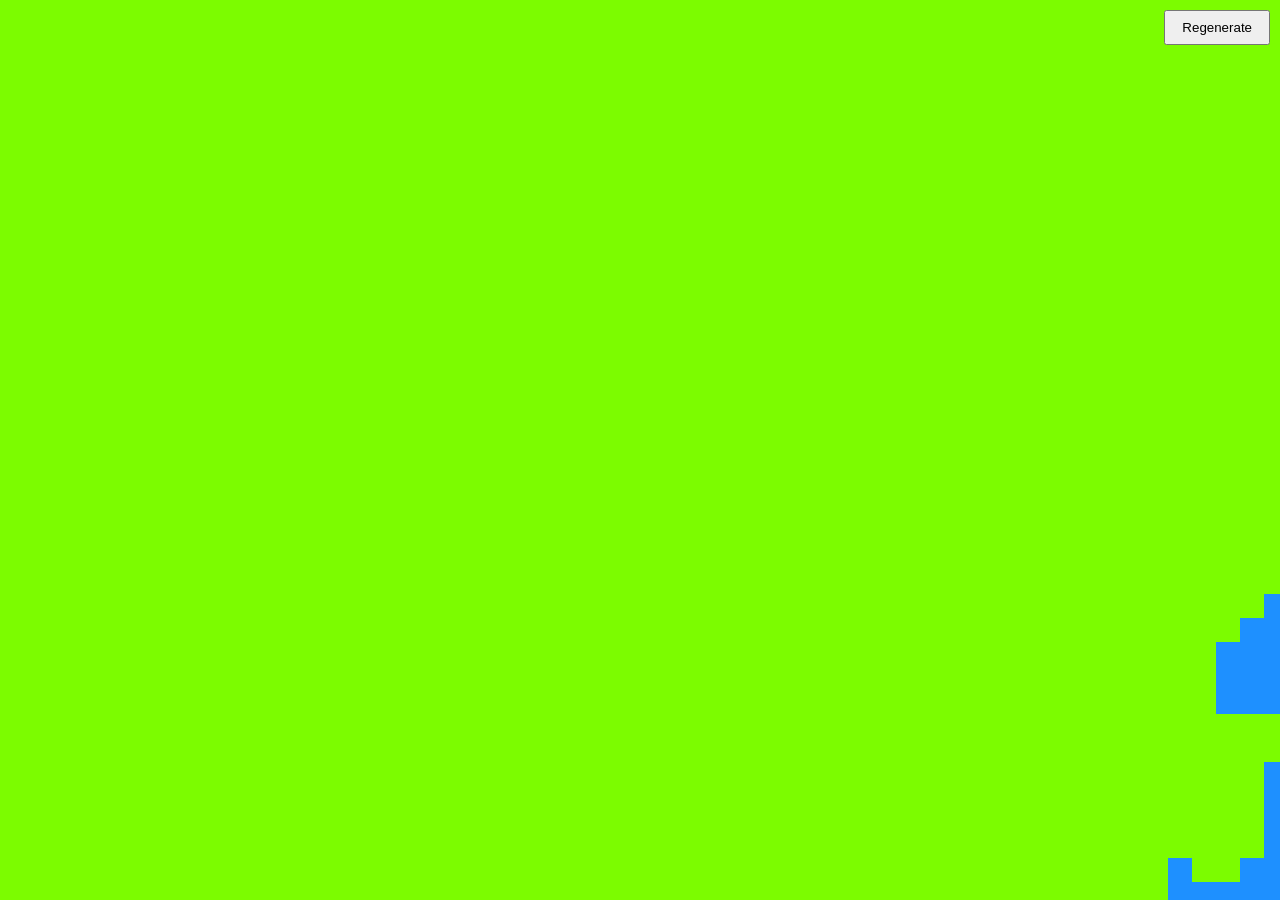
<file: archive/1.0/index.html>
<!DOCTYPE html>
<html lang="en">
<head>
  <meta charset="UTF-8" />
  <meta name="viewport" content="width=device-width, initial-scale=1.0" />
  <title>Canvas Map with Noise Terrain</title>
  <link rel="stylesheet" href="style.css" />
  <script defer src="game.js"></script>
</head>
<body>
  <canvas id="mapCanvas"></canvas>
  <button id="regenBtn" onclick="location.reload()" style="position:fixed;top:10px;right:10px;padding:8px 16px;cursor:pointer;">Regenerate</button>
</body>
</html>
</file>
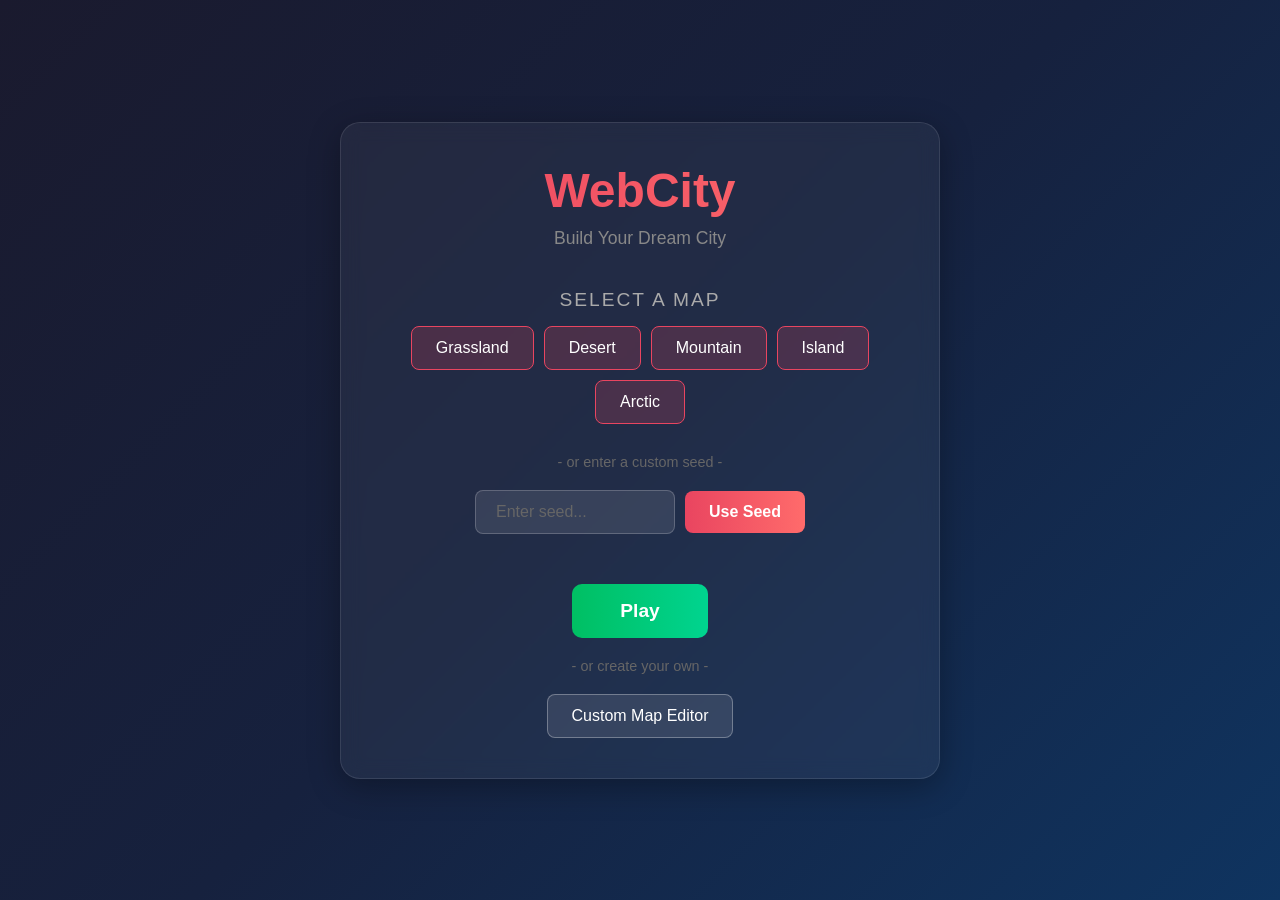
<file: archive/1.1/index.html>
<!DOCTYPE html>
<html lang="en">
<head>
    <meta charset="UTF-8">
    <meta name="viewport" content="width=device-width, initial-scale=1.0">
    <title>WebCity - City Builder</title>
    <style>
        * {
            margin: 0;
            padding: 0;
            box-sizing: border-box;
        }

        body {
            font-family: 'Segoe UI', Tahoma, Geneva, Verdana, sans-serif;
            background: linear-gradient(135deg, #1a1a2e 0%, #16213e 50%, #0f3460 100%);
            min-height: 100vh;
            display: flex;
            justify-content: center;
            align-items: center;
            color: #fff;
        }

        .container {
            text-align: center;
            padding: 40px;
            background: rgba(255, 255, 255, 0.05);
            border-radius: 20px;
            backdrop-filter: blur(10px);
            border: 1px solid rgba(255, 255, 255, 0.1);
            box-shadow: 0 8px 32px rgba(0, 0, 0, 0.3);
            max-width: 600px;
            width: 90%;
        }

        h1 {
            font-size: 3rem;
            margin-bottom: 10px;
            background: linear-gradient(90deg, #e94560, #ff6b6b);
            -webkit-background-clip: text;
            -webkit-text-fill-color: transparent;
            background-clip: text;
        }

        .subtitle {
            color: #888;
            margin-bottom: 40px;
            font-size: 1.1rem;
        }

        .section {
            margin-bottom: 30px;
        }

        .section-title {
            font-size: 1.2rem;
            color: #aaa;
            margin-bottom: 15px;
            text-transform: uppercase;
            letter-spacing: 2px;
        }

        .map-buttons {
            display: flex;
            flex-wrap: wrap;
            gap: 10px;
            justify-content: center;
        }

        .map-btn {
            padding: 12px 24px;
            background: rgba(233, 69, 96, 0.2);
            border: 1px solid #e94560;
            color: #fff;
            border-radius: 8px;
            cursor: pointer;
            transition: all 0.3s ease;
            font-size: 1rem;
        }

        .map-btn:hover {
            background: #e94560;
            transform: translateY(-2px);
            box-shadow: 0 4px 15px rgba(233, 69, 96, 0.4);
        }

        .seed-section {
            display: flex;
            gap: 10px;
            justify-content: center;
            align-items: center;
            flex-wrap: wrap;
        }

        .seed-input {
            padding: 12px 20px;
            background: rgba(255, 255, 255, 0.1);
            border: 1px solid rgba(255, 255, 255, 0.2);
            border-radius: 8px;
            color: #fff;
            font-size: 1rem;
            width: 200px;
            outline: none;
            transition: border-color 0.3s ease;
        }

        .seed-input::placeholder {
            color: #666;
        }

        .seed-input:focus {
            border-color: #e94560;
        }

        .custom-btn {
            padding: 12px 24px;
            background: linear-gradient(90deg, #e94560, #ff6b6b);
            border: none;
            color: #fff;
            border-radius: 8px;
            cursor: pointer;
            transition: all 0.3s ease;
            font-size: 1rem;
            font-weight: bold;
        }

        .custom-btn:hover {
            transform: translateY(-2px);
            box-shadow: 0 4px 15px rgba(233, 69, 96, 0.6);
        }

        .play-btn {
            padding: 16px 48px;
            background: linear-gradient(90deg, #00bf63, #00d48f);
            border: none;
            color: #fff;
            border-radius: 10px;
            cursor: pointer;
            transition: all 0.3s ease;
            font-size: 1.2rem;
            font-weight: bold;
            margin-top: 20px;
        }

        .play-btn:hover {
            transform: translateY(-3px);
            box-shadow: 0 6px 20px rgba(0, 191, 99, 0.5);
        }

        .editor-btn {
            padding: 12px 24px;
            background: rgba(255, 255, 255, 0.1);
            border: 1px solid rgba(255, 255, 255, 0.3);
            color: #fff;
            border-radius: 8px;
            cursor: pointer;
            transition: all 0.3s ease;
            font-size: 1rem;
        }

        .editor-btn:hover {
            background: rgba(255, 255, 255, 0.2);
            transform: translateY(-2px);
        }

        .or-text {
            color: #666;
            margin: 20px 0;
            font-size: 0.9rem;
        }
    </style>
</head>
<body>
    <div class="container">
        <h1>WebCity</h1>
        <p class="subtitle">Build Your Dream City</p>

        <div class="section">
            <p class="section-title">Select a Map</p>
            <div class="map-buttons">
                <button class="map-btn" onclick="selectPreset('grassland')">Grassland</button>
                <button class="map-btn" onclick="selectPreset('desert')">Desert</button>
                <button class="map-btn" onclick="selectPreset('mountain')">Mountain</button>
                <button class="map-btn" onclick="selectPreset('island')">Island</button>
                <button class="map-btn" onclick="selectPreset('arctic')">Arctic</button>
            </div>
        </div>

        <p class="or-text">- or enter a custom seed -</p>

        <div class="section">
            <div class="seed-section">
                <input type="text" id="seedInput" class="seed-input" placeholder="Enter seed...">
                <button class="custom-btn" onclick="startWithSeed()">Use Seed</button>
            </div>
        </div>

        <button class="play-btn" onclick="startGame()">Play</button>

        <p class="or-text">- or create your own -</p>

        <button class="editor-btn" onclick="openEditor()">Custom Map Editor</button>
    </div>

    <script>
        const presetSeeds = {
            grassland: '63ykben9',
            desert: '2002',
            mountain: '3003',
            island: '4004',
            arctic: '5005'
        };

        let selectedMap = null;

        function selectPreset(mapType) {
            selectedMap = mapType;
            document.getElementById('seedInput').value = '';
            document.querySelectorAll('.map-btn').forEach(btn => {
                btn.style.background = 'rgba(233, 69, 96, 0.2)';
                btn.style.boxShadow = 'none';
            });
            event.target.style.background = '#e94560';
            event.target.style.boxShadow = '0 4px 15px rgba(233, 69, 96, 0.4)';
        }

        function startWithSeed() {
            const seed = document.getElementById('seedInput').value.trim();
            if (seed) {
                selectedMap = 'seed:' + seed;
                document.querySelectorAll('.map-btn').forEach(btn => {
                    btn.style.background = 'rgba(233, 69, 96, 0.2)';
                    btn.style.boxShadow = 'none';
                });
            }
        }

        function startGame() {
            let url = 'game/index.html?';
            
            if (selectedMap) {
                if (selectedMap.startsWith('seed:')) {
                    url += 'seed=' + encodeURIComponent(selectedMap.replace('seed:', '')) + '&type=custom';
                } else {
                    const seed = presetSeeds[selectedMap];
                    url += 'seed=' + seed + '&type=preset';
                }
            } else {
                const randomSeed = Math.random().toString(36).substring(2, 10);
                url += 'seed=' + randomSeed + '&type=random';
            }
            
            window.location.href = url;
        }

        function openEditor() {
            window.location.href = 'editor/editor.html';
        }

        document.getElementById('seedInput').addEventListener('keypress', function(e) {
            if (e.key === 'Enter') {
                startWithSeed();
            }
        });
    </script>
</body>
</html>
</file>
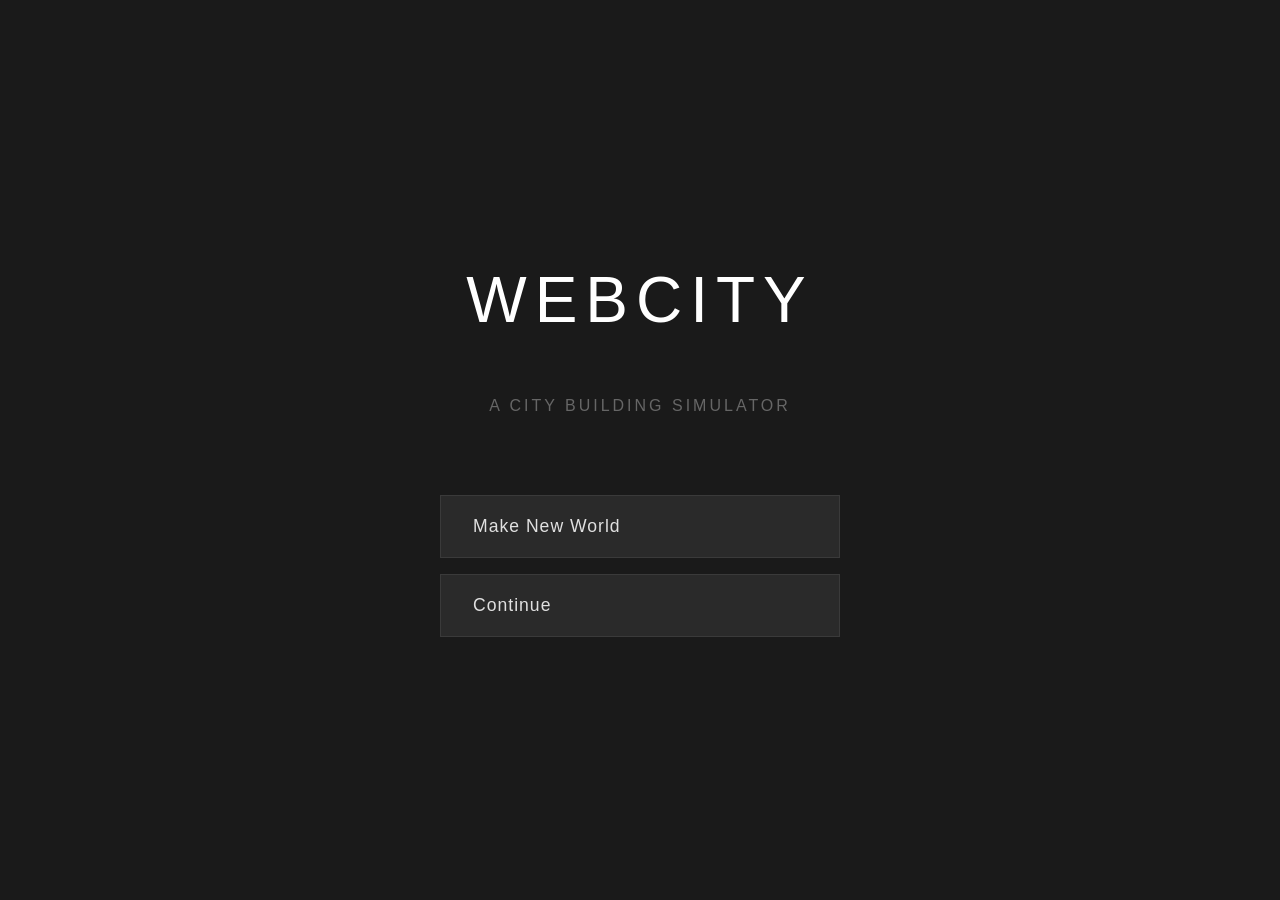
<file: archive/1.2/index.html>
<!DOCTYPE html>
<html lang="en">
<head>
    <meta charset="UTF-8">
    <meta name="viewport" content="width=device-width, initial-scale=1.0">
    <title>WebCity</title>
    <style>
        * {
            margin: 0;
            padding: 0;
            box-sizing: border-box;
        }

        body {
            font-family: 'Segoe UI', -apple-system, BlinkMacSystemFont, sans-serif;
            background: #1a1a1a;
            color: #e0e0e0;
            min-height: 100vh;
            display: flex;
            align-items: center;
            justify-content: center;
        }

        .screen {
            display: none;
            width: 100%;
            max-width: 900px;
            padding: 40px;
            opacity: 0;
            transform: translateY(10px);
            transition: opacity 0.3s ease, transform 0.3s ease;
        }

        .screen.active {
            display: block;
            opacity: 1;
            transform: translateY(0);
        }

        .main-title {
            font-size: 4rem;
            font-weight: 300;
            letter-spacing: 8px;
            text-align: center;
            margin-bottom: 60px;
            color: #fff;
        }

        .subtitle {
            font-size: 1rem;
            font-weight: 300;
            letter-spacing: 3px;
            text-align: center;
            color: #666;
            margin-bottom: 80px;
        }

        .menu-buttons {
            display: flex;
            flex-direction: column;
            gap: 16px;
            max-width: 400px;
            margin: 0 auto;
        }

        .menu-btn {
            padding: 20px 32px;
            font-size: 1.1rem;
            font-weight: 400;
            letter-spacing: 1px;
            background: #2a2a2a;
            border: 1px solid #3a3a3a;
            color: #e0e0e0;
            cursor: pointer;
            transition: background 0.2s ease, border-color 0.2s ease, transform 0.15s ease;
            text-align: left;
            opacity: 0;
            transform: translateY(15px);
            animation: fadeSlideIn 0.35s ease forwards;
        }

        .menu-btn:nth-child(1) { animation-delay: 0.1s; }
        .menu-btn:nth-child(2) { animation-delay: 0.2s; }

        @keyframes fadeSlideIn {
            to {
                opacity: 1;
                transform: translateY(0);
            }
        }

        .menu-btn:hover {
            background: #333;
            border-color: #555;
            transform: scale(1.02);
        }

        .menu-btn:active {
            transform: scale(0.98);
        }

        .back-btn {
            padding: 12px 24px;
            font-size: 0.9rem;
            background: transparent;
            border: 1px solid #3a3a3a;
            color: #888;
            cursor: pointer;
            transition: border-color 0.2s ease, color 0.2s ease, transform 0.15s ease;
            margin-bottom: 40px;
            opacity: 0;
            animation: fadeSlideIn 0.3s ease 0.1s forwards;
        }

        .back-btn:hover {
            border-color: #555;
            color: #e0e0e0;
            transform: scale(1.02);
        }

        .back-btn:active {
            transform: scale(0.98);
        }

        .section-title {
            font-size: 1.5rem;
            font-weight: 300;
            letter-spacing: 2px;
            color: #888;
            margin-bottom: 32px;
            opacity: 0;
            transform: translateY(15px);
            animation: fadeSlideIn 0.35s ease 0.15s forwards;
        }

        .option-tabs {
            --indicator-left: 0px;
            --indicator-width: 138px;
            position: relative;
            display: flex;
            gap: 0;
            margin-bottom: 40px;
            border-bottom: 1px solid #2a2a2a;
            opacity: 0;
            animation: fadeIn 0.3s ease 0.25s forwards;
        }

        .option-tabs.has-indicator::after {
            content: '';
            position: absolute;
            bottom: -1px;
            left: var(--indicator-left);
            width: var(--indicator-width);
            height: 2px;
            background: #e0e0e0;
            transition: left 0.3s cubic-bezier(0.4, 0, 0.2, 1), width 0.3s cubic-bezier(0.4, 0, 0.2, 1);
        }

        @keyframes fadeIn {
            to { opacity: 1; }
        }

        .option-tab {
            padding: 16px 24px;
            font-size: 0.9rem;
            font-weight: 400;
            letter-spacing: 1px;
            background: transparent;
            border: none;
            color: #666;
            cursor: pointer;
            transition: color 0.2s ease;
            position: relative;
            z-index: 1;
        }

        .option-tab:hover {
            color: #aaa;
        }

        .option-tab.active {
            color: #e0e0e0;
        }

        .content-panel {
            display: none;
            padding: 20px 0;
            opacity: 0;
            animation: fadeIn 0.25s ease forwards;
        }

        .content-panel.active {
            display: block;
        }

        .preset-grid {
            display: grid;
            grid-template-columns: repeat(auto-fill, minmax(150px, 1fr));
            gap: 12px;
        }

        .preset-btn {
            padding: 16px 20px;
            font-size: 0.9rem;
            font-weight: 400;
            background: #252525;
            border: 1px solid #333;
            color: #ccc;
            cursor: pointer;
            transition: background 0.2s ease, border-color 0.2s ease, transform 0.15s ease;
            opacity: 0;
            transform: translateY(10px);
            animation: fadeSlideIn 0.3s ease forwards;
        }

        .preset-btn:nth-child(1) { animation-delay: 0.05s; }
        .preset-btn:nth-child(2) { animation-delay: 0.1s; }
        .preset-btn:nth-child(3) { animation-delay: 0.15s; }
        .preset-btn:nth-child(4) { animation-delay: 0.2s; }
        .preset-btn:nth-child(5) { animation-delay: 0.25s; }

        .preset-btn:hover {
            background: #2d2d2d;
            border-color: #444;
            transform: scale(1.03);
        }

        .preset-btn:active {
            transform: scale(0.97);
        }

        .seed-input-group {
            display: flex;
            gap: 12px;
            max-width: 400px;
            opacity: 0;
            animation: fadeSlideIn 0.3s ease 0.1s forwards;
        }

        .seed-input {
            flex: 1;
            padding: 16px 20px;
            font-size: 1rem;
            font-family: inherit;
            background: #252525;
            border: 1px solid #333;
            color: #e0e0e0;
            outline: none;
            transition: border-color 0.2s ease, transform 0.15s ease;
        }

        .seed-input:focus {
            border-color: #555;
            transform: scale(1.01);
        }

        .seed-input::placeholder {
            color: #555;
        }

        .play-btn {
            padding: 16px 32px;
            font-size: 1rem;
            font-weight: 400;
            letter-spacing: 1px;
            background: #2d5a2d;
            border: 1px solid #3a7a3a;
            color: #8f8;
            cursor: pointer;
            transition: background 0.2s ease, border-color 0.2s ease, transform 0.15s ease;
            opacity: 0;
            animation: fadeSlideIn 0.3s ease 0.15s forwards;
        }

        .play-btn:hover {
            background: #367036;
            border-color: #4a9a4a;
            transform: scale(1.03);
        }

        .play-btn:active {
            transform: scale(0.97);
        }

        .play-btn:disabled {
            opacity: 0.3;
            cursor: not-allowed;
        }

        .hidden {
            display: none !important;
        }
    </style>
</head>
<body>
    <div id="screen-main" class="screen active">
        <h1 class="main-title">WEBCITY</h1>
        <p class="subtitle">A CITY BUILDING SIMULATOR</p>
        <div class="menu-buttons">
            <button class="menu-btn" onclick="showScreen('screen-new-world')">Make New World</button>
            <button class="menu-btn" onclick="alert('This feature is not implemented yet')">Continue</button>
        </div>
    </div>

    <div id="screen-new-world" class="screen">
        <button class="back-btn" onclick="showScreen('screen-main')">← Back</button>
        <h2 class="section-title">WEBCITY — NEW WORLD</h2>
        
        <div class="option-tabs">
            <button class="option-tab active" data-tab="presets" onclick="selectTab('presets')">Choose from presets</button>
            <button class="option-tab" data-tab="seed" onclick="selectTab('seed')">Enter seed</button>
            <button class="option-tab" data-tab="random" onclick="selectTab('random')">Random</button>
            <button class="option-tab" data-tab="custom" onclick="selectTab('custom')">Make custom world</button>
        </div>

        <div id="panel-presets" class="content-panel active">
            <div class="preset-grid">
                <button class="preset-btn" onclick="startGame('preset', 'grassland', '63ykben9')">Grassland</button>
                <button class="preset-btn" onclick="startGame('preset', 'desert', '2002')">Desert</button>
                <button class="preset-btn" onclick="startGame('preset', 'mountain', '3003')">Mountain</button>
                <button class="preset-btn" onclick="startGame('preset', 'island', '4004')">Island</button>
                <button class="preset-btn" onclick="startGame('preset', 'arctic', '5005')">Arctic</button>
            </div>
        </div>

        <div id="panel-seed" class="content-panel">
            <div class="seed-input-group">
                <input type="text" id="seedInput" class="seed-input" placeholder="Enter seed..." maxlength="20">
                <button class="play-btn" onclick="startGameWithSeed()">Go</button>
            </div>
        </div>

        <div id="panel-random" class="content-panel">
            <button class="play-btn" onclick="startGame('random', '', '')">Generate Random World</button>
        </div>

        <div id="panel-custom" class="content-panel">
            <button class="menu-btn" onclick="alert('Custom map editor not implemented yet')">Open Map Editor</button>
        </div>
    </div>

    <script>
        const presetSeeds = {
            grassland: '63ykben9',
            desert: '2002',
            mountain: '3003',
            island: '4004',
            arctic: '5005'
        };

        let currentSeed = '';
        let currentType = '';

        function showScreen(screenId) {
            document.querySelectorAll('.screen').forEach(s => {
                s.classList.remove('active');
            });
            
            setTimeout(() => {
                document.getElementById(screenId).classList.add('active');
            }, 50);
        }

        function selectTab(tabName, initial = false) {
            const activeTab = document.querySelector(`.option-tab[data-tab="${tabName}"]`);
            const tabsContainer = document.querySelector('.option-tabs');
            
            document.querySelectorAll('.option-tab').forEach(t => {
                t.classList.toggle('active', t.dataset.tab === tabName);
            });
            
            if (activeTab && tabsContainer) {
                const tabLeft = activeTab.offsetLeft;
                const tabWidth = activeTab.offsetWidth;
                tabsContainer.style.setProperty('--indicator-left', tabLeft + 'px');
                tabsContainer.style.setProperty('--indicator-width', tabWidth + 'px');
                if (!tabsContainer.classList.contains('has-indicator')) {
                    tabsContainer.classList.add('has-indicator');
                }
            }
            
            document.querySelectorAll('.content-panel').forEach(p => {
                p.classList.remove('active');
                void p.offsetWidth;
                p.classList.toggle('active', p.id === 'panel-' + tabName);
            });
        }

        function initTabs() {
            requestAnimationFrame(() => {
                requestAnimationFrame(() => {
                    const tabsContainer = document.querySelector('.option-tabs');
                    if (tabsContainer && !tabsContainer.classList.contains('has-indicator')) {
                        const activeTab = document.querySelector('.option-tab[data-tab="presets"]');
                        if (activeTab) {
                            const tabLeft = activeTab.offsetLeft;
                            const tabWidth = activeTab.offsetWidth;
                            tabsContainer.style.setProperty('--indicator-left', tabLeft + 'px');
                            tabsContainer.style.setProperty('--indicator-width', tabWidth + 'px');
                            tabsContainer.classList.add('has-indicator');
                        }
                    }
                });
            });
        }

        function generateRandomSeed() {
            return Math.random().toString(36).substring(2, 10);
        }

        function startGame(type, mapName, seed) {
            let url = 'game/index.html?';
            
            if (type === 'preset') {
                url += 'seed=' + seed + '&type=preset';
            } else if (type === 'random') {
                url += 'seed=' + generateRandomSeed() + '&type=random';
            } else if (type === 'custom-seed') {
                url += 'seed=' + encodeURIComponent(seed) + '&type=custom';
            }
            
            window.location.href = url;
        }

        function startGameWithSeed() {
            const seed = document.getElementById('seedInput').value.trim();
            if (seed) {
                startGame('custom-seed', '', seed);
            }
        }

        document.getElementById('seedInput').addEventListener('keypress', function(e) {
            if (e.key === 'Enter') {
                startGameWithSeed();
            }
        });

        document.addEventListener('DOMContentLoaded', initTabs);
    </script>
</body>
</html>
</file>
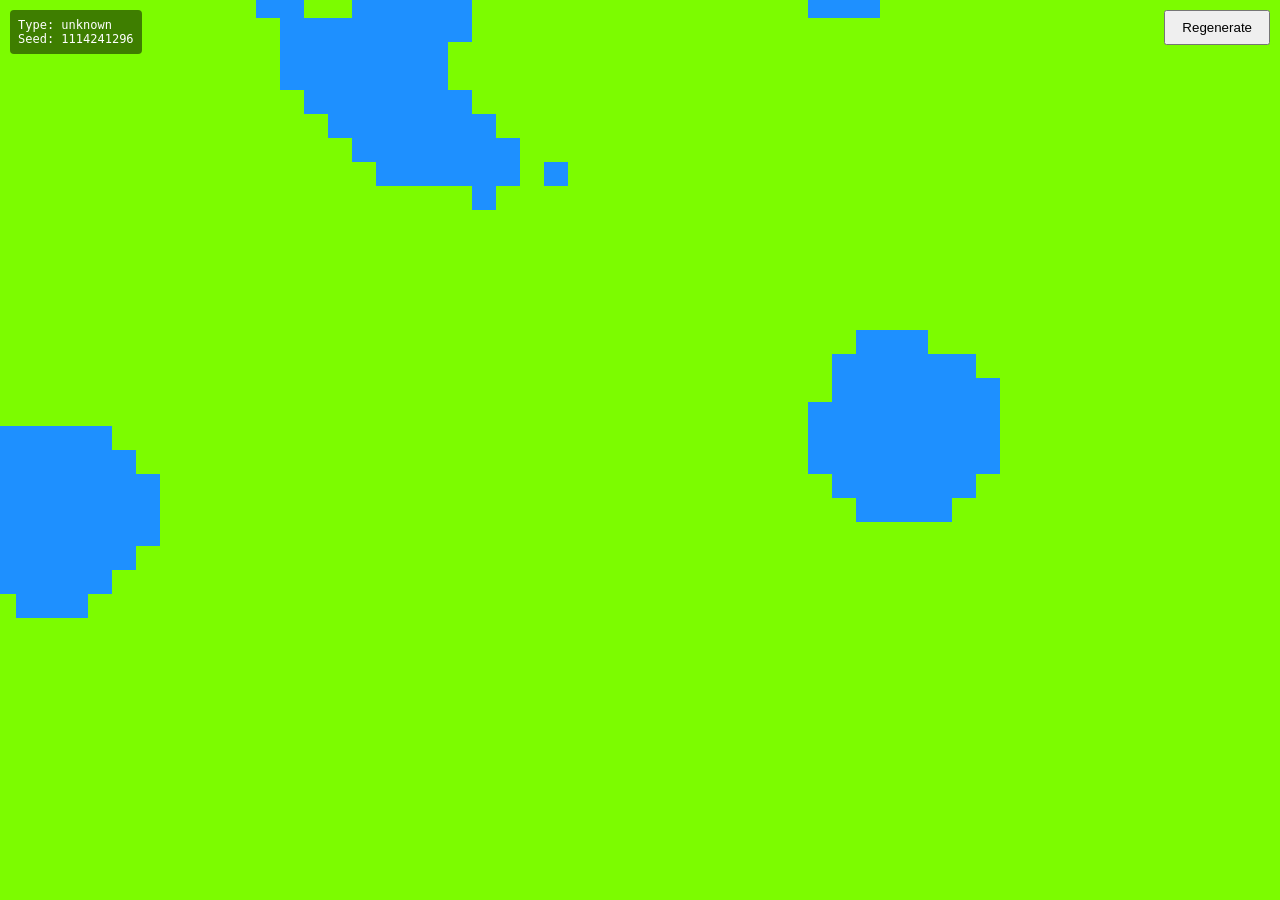
<file: archive/1.1/game/index.html>
<!DOCTYPE html>
<html lang="en">
<head>
  <meta charset="UTF-8" />
  <meta name="viewport" content="width=device-width, initial-scale=1.0" />
  <title>WebCity - Game</title>
  <link rel="stylesheet" href="style.css" />
  <script defer src="game.js"></script>
</head>
<body>
  <canvas id="mapCanvas"></canvas>
  <div id="info" style="position:fixed;top:10px;left:10px;color:#fff;font-family:monospace;font-size:12px;background:rgba(0,0,0,0.5);padding:8px;border-radius:4px;"></div>
  <button id="regenBtn" onclick="location.reload()" style="position:fixed;top:10px;right:10px;padding:8px 16px;cursor:pointer;">Regenerate</button>
</body>
</html>
</file>
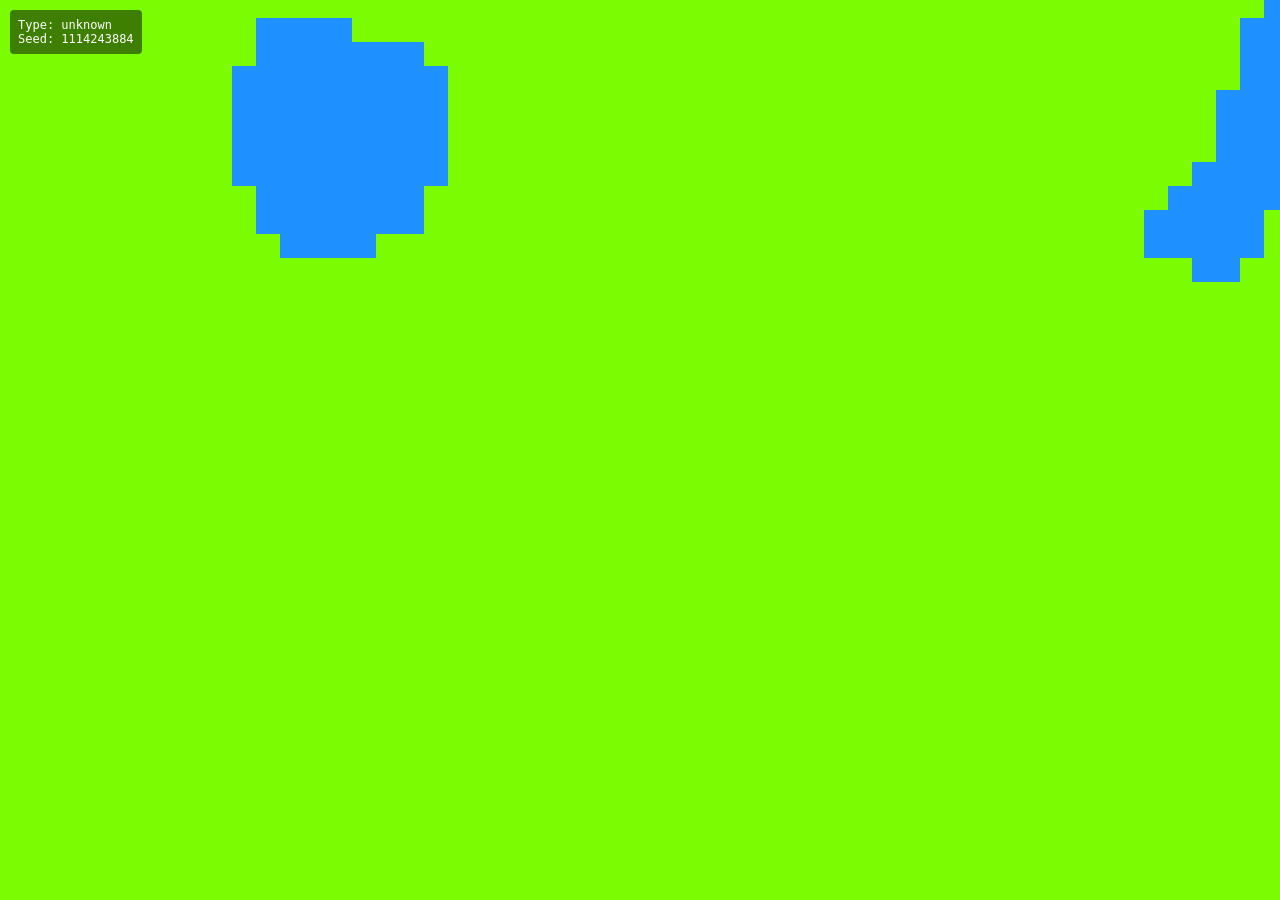
<file: archive/1.2/game/index.html>
<!DOCTYPE html>
<html lang="en">
<head>
  <meta charset="UTF-8" />
  <meta name="viewport" content="width=device-width, initial-scale=1.0" />
  <title>WebCity - Game</title>
  <link rel="stylesheet" href="style.css" />
  <script defer src="game.js"></script>
</head>
<body>
  <canvas id="mapCanvas"></canvas>
  <div id="info" style="position:fixed;top:10px;left:10px;color:#fff;font-family:monospace;font-size:12px;background:rgba(0,0,0,0.5);padding:8px;border-radius:4px;"></div>
  </body>
</html>
</file>
<file: archive/1.0/style.css>
html, body {
  height: 100%;
  margin: 0;
  background: #111;
}
body {
  display: grid;
  place-items: center;
  min-height: 100vh;
}
#mapCanvas {
  width: 90vmin;
  height: 90vmin;
  max-width: 100%;
  max-height: 100%;
  display: block;
  background: #0b2d4a;
}
</file>
<file: archive/1.1/game/style.css>
html, body {
  height: 100%;
  margin: 0;
  background: #111;
}
body {
  display: grid;
  place-items: center;
  min-height: 100vh;
}
#mapCanvas {
  width: 90vmin;
  height: 90vmin;
  max-width: 100%;
  max-height: 100%;
  display: block;
  background: #0b2d4a;
}
</file>
<file: archive/1.2/game/style.css>
html, body {
  height: 100%;
  margin: 0;
  background: #111;
}
body {
  display: grid;
  place-items: center;
  min-height: 100vh;
}
#mapCanvas {
  width: 90vmin;
  height: 90vmin;
  max-width: 100%;
  max-height: 100%;
  display: block;
  background: #0b2d4a;
}
</file>
